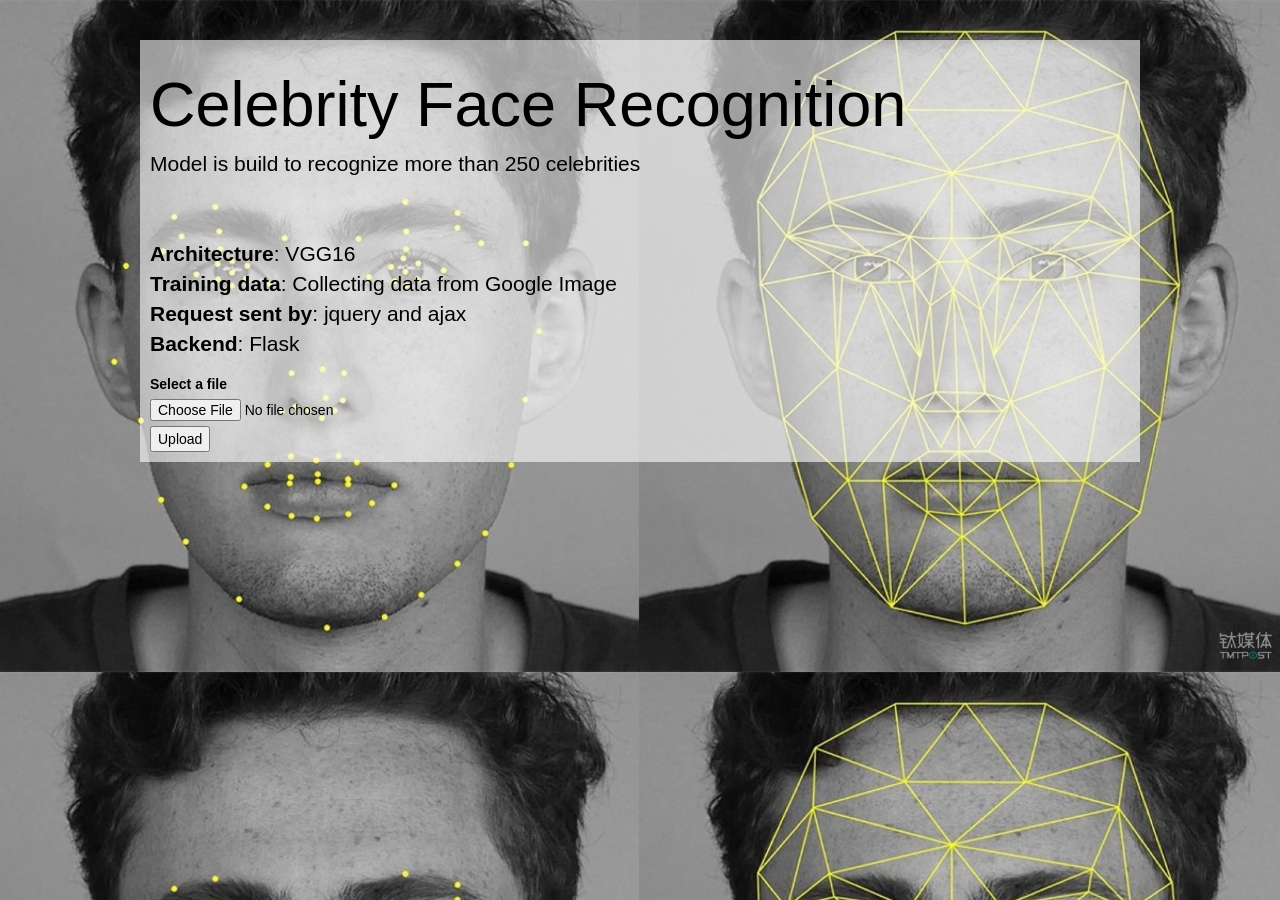
<file: nginx/index.html>
<!DOCTYPE html>
<html lang="en" dir="ltr">
  <head>
    <meta charset="utf-8">
    <meta charset="utf-8">
    <meta name="viewport" content="width=device-width, initial-scale=1">
    <link rel="stylesheet" href="https://maxcdn.bootstrapcdn.com/bootstrap/3.3.7/css/bootstrap.min.css">
    <link rel="stylesheet" href="css/master.css">
    <script src="https://ajax.googleapis.com/ajax/libs/jquery/3.3.1/jquery.min.js"></script>
    <script src="https://maxcdn.bootstrapcdn.com/bootstrap/3.3.7/js/bootstrap.min.js"></script>
    <script src="code.js"></script>
    <title>Celebrity Face Recognition</title>
  </head>
  <body>
    <br><br>
    <div class="jumbotron">
      <h1>Celebrity Face Recognition</h1>

      <p>
          Model is build to recognize more than 250 celebrities <br>
      
          <br><br>
          <b>Architecture</b>: VGG16 <br>
          <b>Training data</b>: Collecting data from Google Image <br>
          <b>Request sent by</b>: jquery and ajax <br>
          <b>Backend</b>: Flask
        </p>
      <!-- <label class="btn btn-primary" for="my-file-selector">
        <input id="upload-file" type="file" style="display:none"
        onchange="$('#upload-file-info').html(this.files[0].name)">
        Choose image
      </label>
      <span class='label label-info' id="upload-file-info"></span>
      <input id="upload-file-btn" type="submit" value="Submit" class="btn btn-info" name="submit"> -->
      <form id="upload-file" method="post">
      <fieldset>
          <label for="file">Select a file</label>
          <input name="file" type="file">
      </fieldset>
      <fieldset>
          <button id="upload-file-btn" type="button">Upload</button>
      </fieldset>
  </form>
    </div>



  </body>
</html>
</file>
<file: nginx/css/master.css>
body {
  background-image : url("../images/bn1.jpg");
    background-size:     cover;                      /* <------ */

}
.jumbotron{
  margin: auto;
  background-color:rgba(255,255,255,0.6);
  width: 1000px;
  padding: 10px;
  color: black;
}
.btn, .label{
  height: 30px;
  display: block;
  width: 30%;
  background-color: #000000;
  border: none;
  margin-bottom: 10px;
  height: 30px;
  color: white;
  text-align: center;

}
.btn:hover, .btn:active{
  background-color: #CD5349;
}
#upload-file-btn{
  margin-top: 5px;
}
a{
  color: #CD5349;
}
a:hover{
  color: #000;
}
.image{
  max-width: 700px;
}
</file>
